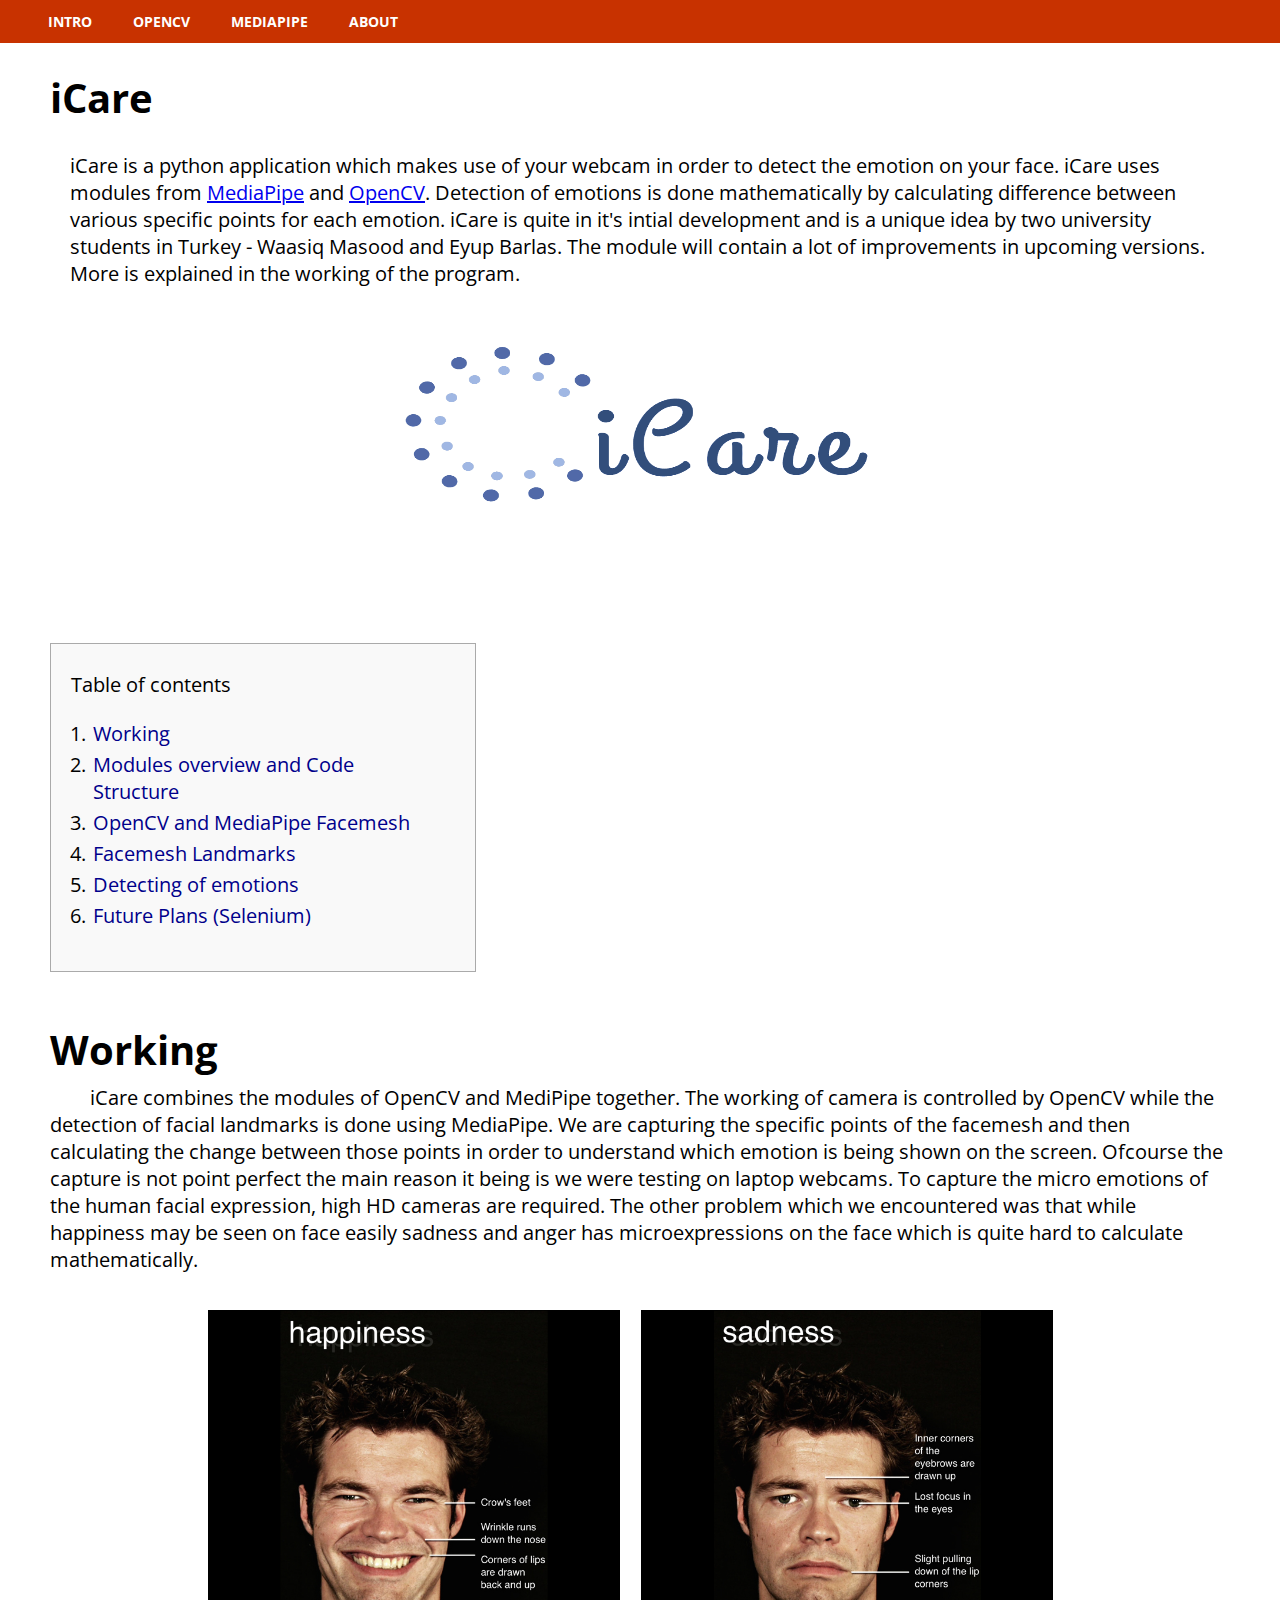
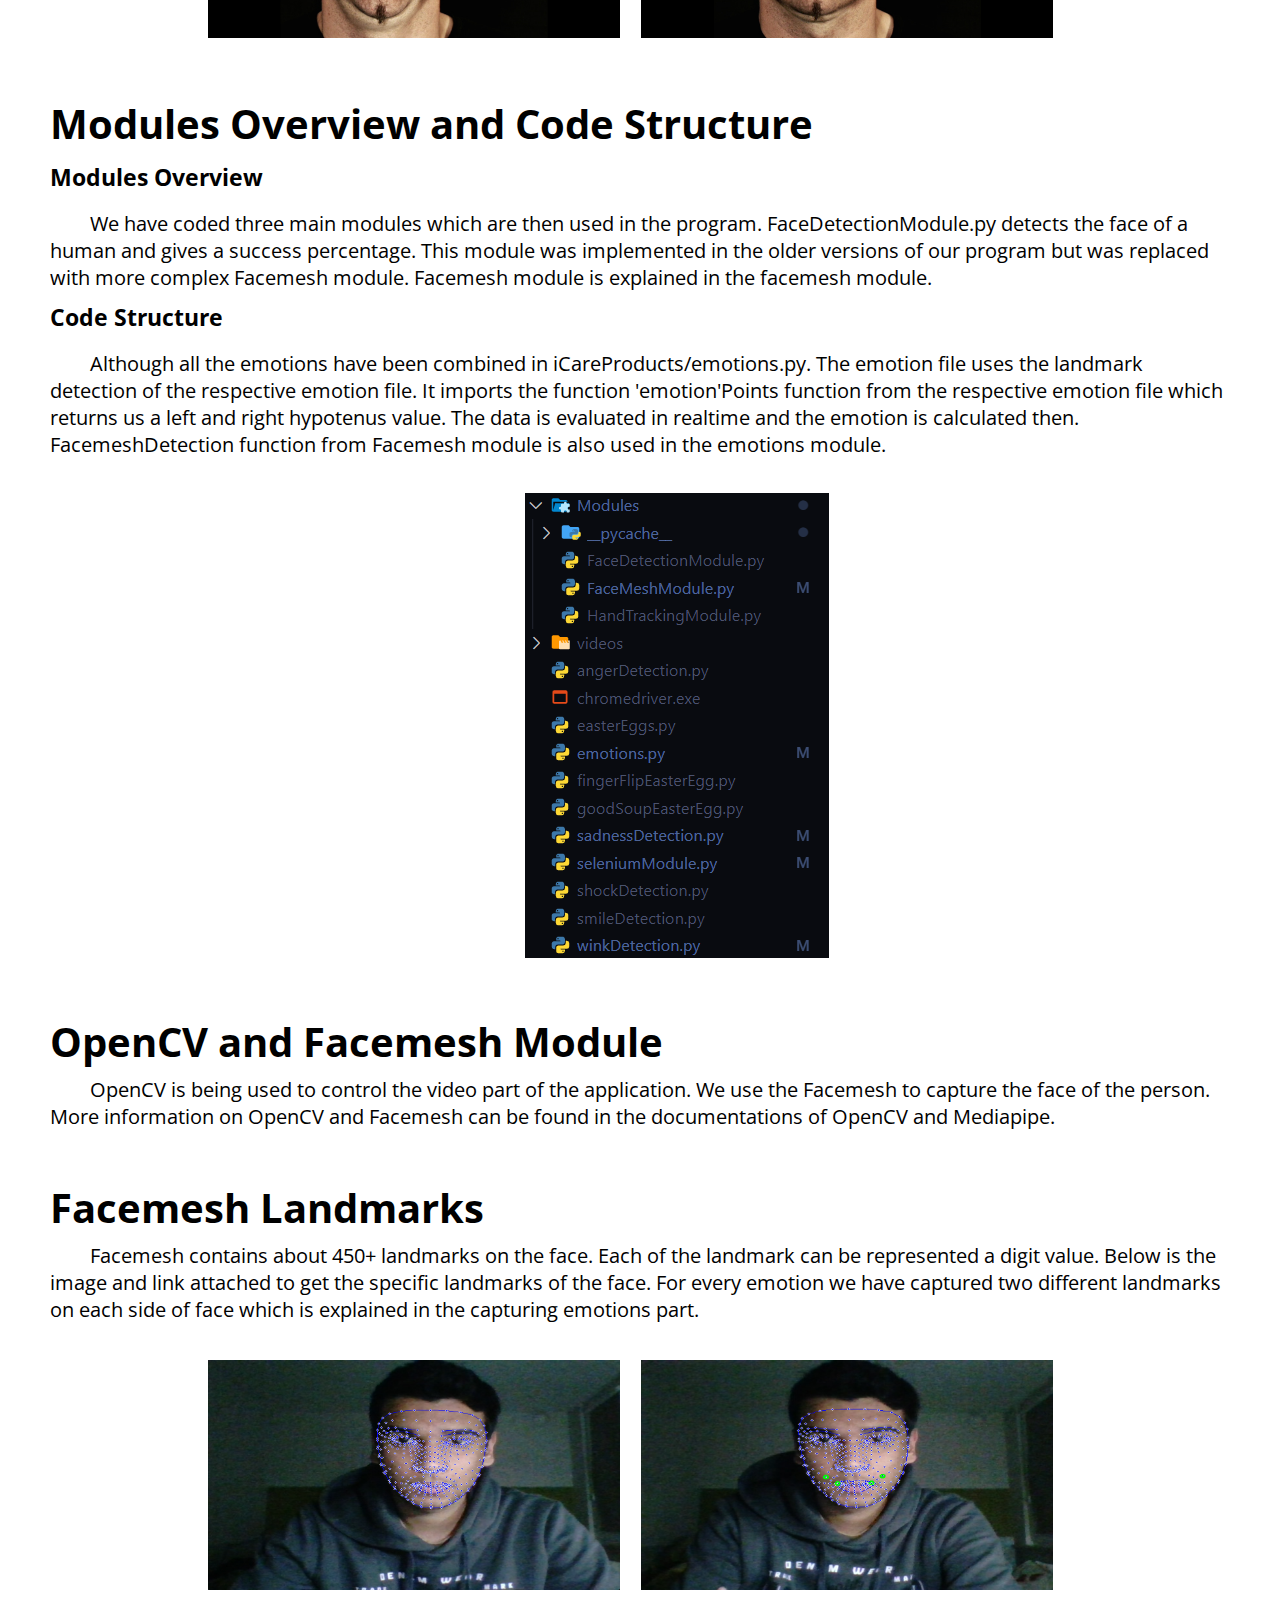
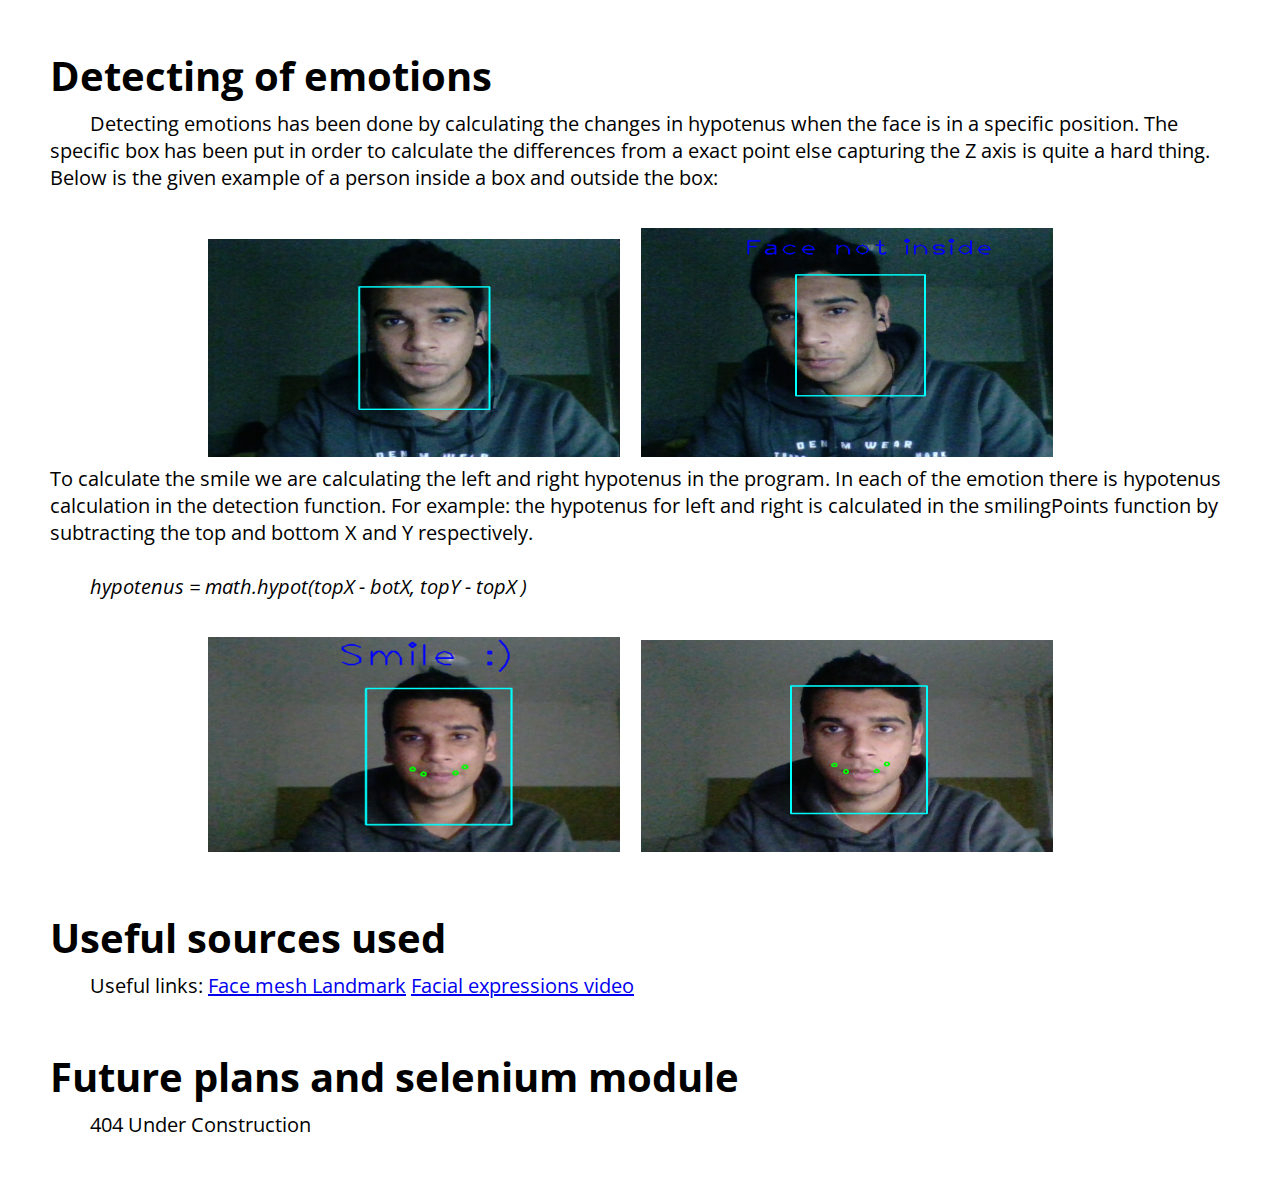
<file: docs/index.html>
<!DOCTYPE html>
<html lang="en">
<head>
    <meta charset="UTF-8">
    <meta http-equiv="X-UA-Compatible" content="IE=edge">
    <meta name="viewport" content="width=device-width, initial-scale=1.0">
    <link rel="stylesheet" href="./style.css">
    <link rel="preconnect" href="https://fonts.googleapis.com">
    <link rel="preconnect" href="https://fonts.gstatic.com" crossorigin>
    <link href="https://fonts.googleapis.com/css2?family=Open+Sans&display=swap" rel="stylesheet">
    <title>Document</title>
</head>
<body>
    
    <nav class="navigation-bar" id="navbar">
        <span class="navigation-toggle" id="navbar-toggle">
            <span></span>
            <span></span>
            <span></span>
        </span>
         <div class="navigation-nav" id="navbar-nav">
             <a href="#intro" class="navigation-nav-link" target="_self">Intro</a>
             <a href="https://opencv.org/" class="navigation-nav-link" target="_blank">OpenCV</a>
             <a href="https://google.github.io/mediapipe/" class="navigation-nav-link" target="_blank">Mediapipe</a>
             <a href="./about.html" class="navigation-nav-link" target="_blank">About</a>
         </div>
    </nav>

    <section class="intro" id="intro">
        <h1>
            iCare
        </h1> 
        <p>
            iCare is a python application which makes use of your webcam in order to detect the 
            emotion on your face. iCare uses modules from <a href="https://google.github.io/mediapipe/">MediaPipe</a> 
            and <a href="https://opencv.org/">OpenCV</a>. Detection of emotions is done mathematically by calculating 
            difference between various specific points for each emotion.

            iCare is quite in it's intial development and is a unique idea by two university students in Turkey - Waasiq Masood
            and Eyup Barlas. The module will contain a lot of improvements in upcoming versions. More is explained in the working
            of the program.
        </p>

        <img src="./logo/facebook_cover_photo_1.png" alt="cover">
    </section>

    <section class="contents">
        <p>Table of contents</p>
        <ul>
            <li><a href="#working" target="_self">Working</a></li>
            <li><a href="#overview" target="_self">Modules overview and Code Structure</a></li>
            <li><a href="#opencv" target="_self">OpenCV and MediaPipe Facemesh</a></li>
            <li><a href="#landmarks" target="_self">Facemesh Landmarks</a></li>
            <li><a href="#emotions" target="_self">Detecting of emotions</a></li>
            <li><a href="#future" target="_self">Future Plans (Selenium)</a></li>
        </ul>
    </section>

    <section class="working" id="working">
        <h1>Working</h1>
        <p><span>iCare combines the modules of OpenCV and MediPipe together. The working of camera 
        is controlled by OpenCV while the detection of facial landmarks is done using MediaPipe.
        We are capturing the specific points of the facemesh and then calculating the change between those
        points in order to understand which emotion is being shown on the screen. 
        
        Ofcourse the capture is not point perfect the main reason it being is we were testing on laptop webcams. 
        To capture the micro emotions of the human facial expression, high HD cameras are required. The other
        problem which we encountered was that while happiness may be seen on face easily sadness and anger has 
        microexpressions on the face which is quite hard to calculate mathematically. 
        
        <div class="micro-expression">
            <img src="./img/micro-expression-happiness.jpg" alt="happiness">
            <img src="./img/micro-expression-sadness.jpg" alt="sadness">
        </div>
        </span> </p>
    </section>

    <!-- Modules -->
    <section class="working" id="overview">
        <h1>Modules Overview and Code Structure</h1>

        <h3>Modules Overview</h3>
        <p><span>We have coded three main modules which are then used in the program. FaceDetectionModule.py detects
        the face of a human and gives a success percentage. This module was implemented in the older versions of our program
        but was replaced with more complex Facemesh module. Facemesh module is explained in the facemesh module.    
        </span></p>

        <h3>Code Structure</h3>
        <p><span>Although all the emotions have been combined in iCareProducts/emotions.py. The emotion file uses the 
        landmark detection of the respective emotion file. It imports the function 'emotion'Points function from 
        the respective emotion file which returns us a left and right hypotenus value. The data is evaluated in realtime 
        and the emotion is calculated then. FacemeshDetection function from Facemesh module is also used in the emotions module.</span> </p>

        <img class="structure" src="./img/structure.png" alt="structure">
    </section>

    <section class="working" id="opencv">
        <h1>OpenCV and Facemesh Module</h1>
        <p><span>OpenCV is being used to control the video part of the application. We use the Facemesh to capture the face of the person.
        More information on OpenCV and Facemesh can be found in the documentations of OpenCV and Mediapipe.
        </span></p>      
    </section>

    <section class="working" id="landmarks">
        <h1>Facemesh Landmarks</h1>
        <p><span>Facemesh contains about 450+ landmarks on the face. Each of the landmark can be represented a digit value. Below is the image and link 
            attached to get the specific landmarks of the face. For every emotion we have captured two different landmarks on each side of face which is explained
            in the capturing emotions part.

            <div class="micro-expression">
                <img src="./img/facemesh.png" alt="facemesh">
                <img src="./img/landmarks.png" alt="landmarks">
            </div>
        </span></p>      
    </section>

    <section class="working" id="emotions">
        <h1>Detecting of emotions</h1>
        <p><span>
            Detecting emotions has been done by calculating the changes in hypotenus when the face is in a specific position.
            The specific box has been put in order to calculate the differences from a exact point else capturing the Z axis 
            is quite a hard thing. Below is the given example of a person inside a box and outside the box: 

            <div class="micro-expression">
                <img src="./img/square.png" alt="square">
                <img src="./img/not-inside.png" alt="landmarks">
            </div>

            To calculate the smile we are calculating the left and right hypotenus in the program. In each of the emotion there 
            is hypotenus calculation in the detection function. For example: the hypotenus for left and right is calculated in 
            the smilingPoints function by subtracting the top and bottom X and Y respectively.
            
            </br>   
            </br>
            <span><i>hypotenus = math.hypot(topX - botX, topY - topX ) </i></span>

            <div class="micro-expression">
                <img src="./img/smile.png" alt="square">
                <img src="./img/not-smile.png" alt="landmarks">
            </div>

        </span></p>      
    </section>

    <section class="working" id="sources">
        <h1>Useful sources used</h1>
        <p><span>Useful links:
           <a href="https://github.com/ManuelTS/augmentedFaceMeshIndices" target="_blank">Face mesh Landmark</a>
           <a href="https://www.youtube.com/watch?v=B0ouAnmsO1Y&ab_channel=TheOregonian" target="_blank">Facial expressions video</a>
        </span></p>      
    </section>
    <section class="working" id="future">
        <h1>Future plans and selenium module</h1>
        <p><span>404 Under Construction
        </span></p>      
    </section>

   
</body>

<script src="app.js"></script>
</html>
</file>
<file: docs/style.css>
* {
	padding:0;
	margin:0;	
}

html {
	box-sizing: border-box;
	font-family: 'Open Sans', sans-serif;
	font-size: 20px;
	text-rendering: optimizeLegibility;
	scroll-behavior: smooth;
}

/************************************************  
------>  Navigation
************************************************/

.navigation-bar {
    background-color: #C83200;
    height: auto;
    left: 0;
    padding: 0 30px;
    position: fixed;
    top: 0;
    -webkit-transition: all 0.3s ease;
    transition: all 0.3s ease;
    width: 100%;
    z-index: 1000;
}

.navigation-bar img{
	height: 20px;
	width: 100%;
}

.navigation-bar.active {
    background-color: #fff;
    -webkit-box-shadow: 0 4px 8px rgba(0, 0, 0, 0.1);
    box-shadow: 0 4px 8px rgba(0, 0, 0, 0.1);
}

.navigation-bar.active .navigation-nav-link {
    color: #111;
}

.navigation-bar.active .navigation-nav-link:hover {
    background-color: #eee;
}

.navigation-nav {
    list-style: none;
    margin: 0;
    padding: 0;
}

.navigation-nav-link {
    color: #fff;
    display: inline-block;
    font-size: 14px;
    font-weight:  bold;
    padding: 12px 18px;
    text-decoration: none;
    text-transform: uppercase;
    -webkit-transition: all 0.2s ease;
    transition: all 0.2s ease;
}

.navigation-nav-link:hover {
    text-decoration: none;
}

.navigation-toggle {
    border-radius: 4px;
    border: 1px solid #111;
    cursor: pointer;
    display: none;
    height: 35px;
    right: 18px;
    position: absolute;
    top: 8px;
    width: 40px;
}

.navigation-toggle > * {
    background-color: #111;
    border-radius: 4px;
    height: 3px;
    left: 5px;
    position: absolute;
    width: 27.5px;
}


.navigation-toggle span:nth-child(2) {
    top: 50%;
    -webkit-transform: translateY(-60%);
    transform: translateY(-60%);
}


/************************************************  
------> General elements stylization
************************************************/

section{
	margin:50px 50px;
}

p{
	margin-top: 7px;
}

h3 {
	padding: 10px 0px;
}


/************************************************  
------> Introduction
************************************************/


.intro {
	padding-top: 20px
}

.intro p{
	padding: 20px 20px;
}

.intro img{
	margin-left: 280px;
	width:80%;
	height: 280px;

}

/************************************************  
-----> Contents
************************************************/

.contents{
	background: #f9f9f9 none repeat scroll;
	border:1.5px solid #aaa;
	padding: 20px;	
	width: 30%;
}

.contents ul{
	padding:20px 20px;
	list-style: decimal;
}

.contents ul li{
	padding: 2px 2px;
}
.contents ul li a{
	color:darkblue;
	text-decoration: none;
}

/************************************************  
-----> Working
************************************************/

.working span{
	padding-left: 40px;
}

.micro-expression{
	padding-top:35px;	
	margin-left:150px;
}

.micro-expression img{
	width:40%;
	padding:2px 8px;
}

.structure{
	margin-top: 35px;
	margin-left:475px;
	height: 30%;
}
</file>
